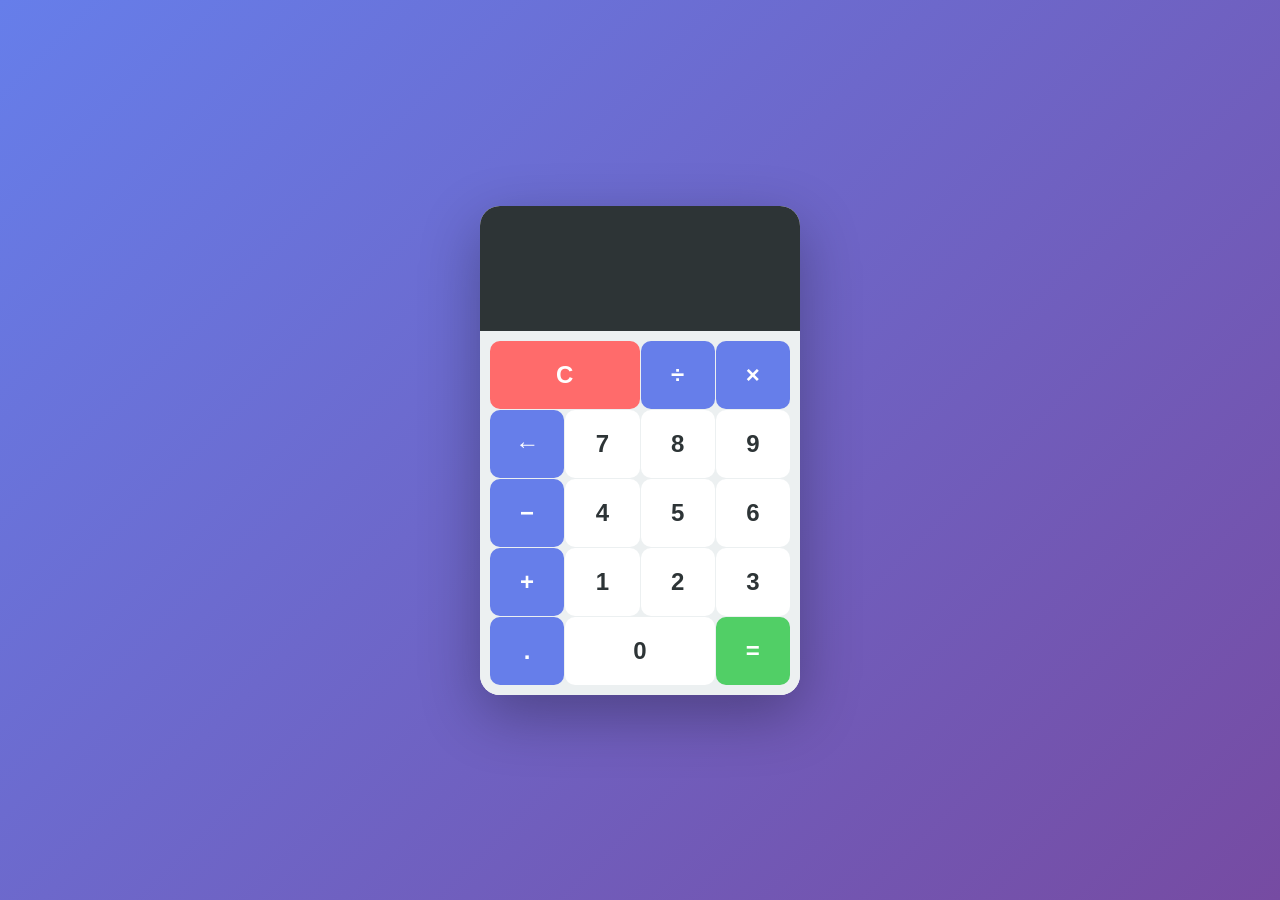
<file: index.html>
<!DOCTYPE html>
<html lang="en">
<head>
    <meta charset="UTF-8">
    <meta name="viewport" content="width=device-width, initial-scale=1.0">
    <title>Simple Calculator</title>
    <link rel="stylesheet" href="style.css">
</head>
<body>
    <div class="calculator">
        <div class="display">
            <input type="text" id="display" readonly>
        </div>
        <div class="buttons">
            <button class="btn btn-clear" onclick="clearDisplay()">C</button>
            <button class="btn btn-operator" onclick="appendToDisplay('/')">÷</button>
            <button class="btn btn-operator" onclick="appendToDisplay('*')">×</button>
            <button class="btn btn-operator" onclick="deleteLast()">←</button>

            <button class="btn" onclick="appendToDisplay('7')">7</button>
            <button class="btn" onclick="appendToDisplay('8')">8</button>
            <button class="btn" onclick="appendToDisplay('9')">9</button>
            <button class="btn btn-operator" onclick="appendToDisplay('-')">−</button>

            <button class="btn" onclick="appendToDisplay('4')">4</button>
            <button class="btn" onclick="appendToDisplay('5')">5</button>
            <button class="btn" onclick="appendToDisplay('6')">6</button>
            <button class="btn btn-operator" onclick="appendToDisplay('+')">+</button>

            <button class="btn" onclick="appendToDisplay('1')">1</button>
            <button class="btn" onclick="appendToDisplay('2')">2</button>
            <button class="btn" onclick="appendToDisplay('3')">3</button>
            <button class="btn btn-operator" onclick="appendToDisplay('.')">.</button>

            <button class="btn btn-zero" onclick="appendToDisplay('0')">0</button>
            <button class="btn btn-equals" onclick="calculate()">=</button>
        </div>
    </div>
    <script src="script.js"></script>
</body>
</html>
</file>
<file: style.css>
* {
    margin: 0;
    padding: 0;
    box-sizing: border-box;
}

body {
    display: flex;
    justify-content: center;
    align-items: center;
    min-height: 100vh;
    background: linear-gradient(135deg, #667eea 0%, #764ba2 100%);
    font-family: 'Segoe UI', Tahoma, Geneva, Verdana, sans-serif;
}

.calculator {
    background: white;
    border-radius: 20px;
    box-shadow: 0 20px 60px rgba(0, 0, 0, 0.3);
    overflow: hidden;
    width: 320px;
}

.display {
    background: #2d3436;
    padding: 20px;
    text-align: right;
}

#display {
    width: 100%;
    padding: 20px;
    font-size: 2.5em;
    border: none;
    background: #2d3436;
    color: #00ff00;
    text-align: right;
    font-weight: 300;
    letter-spacing: 2px;
}

#display:focus {
    outline: none;
}

.buttons {
    display: grid;
    grid-template-columns: repeat(4, 1fr);
    gap: 1px;
    padding: 10px;
    background: #ecf0f1;
}

.btn {
    padding: 20px;
    font-size: 1.5em;
    border: none;
    background: white;
    cursor: pointer;
    border-radius: 10px;
    transition: all 0.2s ease;
    font-weight: 600;
    color: #2d3436;
}

.btn:hover {
    background: #f8f9fa;
    transform: translateY(-2px);
    box-shadow: 0 5px 15px rgba(0, 0, 0, 0.1);
}

.btn:active {
    transform: translateY(0);
    box-shadow: 0 2px 5px rgba(0, 0, 0, 0.1);
}

.btn-operator {
    background: #667eea;
    color: white;
    font-weight: 700;
}

.btn-operator:hover {
    background: #5568d3;
}

.btn-clear {
    background: #ff6b6b;
    color: white;
    font-weight: 700;
    grid-column: span 2;
}

.btn-clear:hover {
    background: #ff5252;
}

.btn-equals {
    background: #51cf66;
    color: white;
    font-weight: 700;
}

.btn-equals:hover {
    background: #40c057;
}

.btn-zero {
    grid-column: span 2;
}

@media (max-width: 400px) {
    .calculator {
        width: 100%;
        max-width: 320px;
        border-radius: 0;
    }
}
</file>
